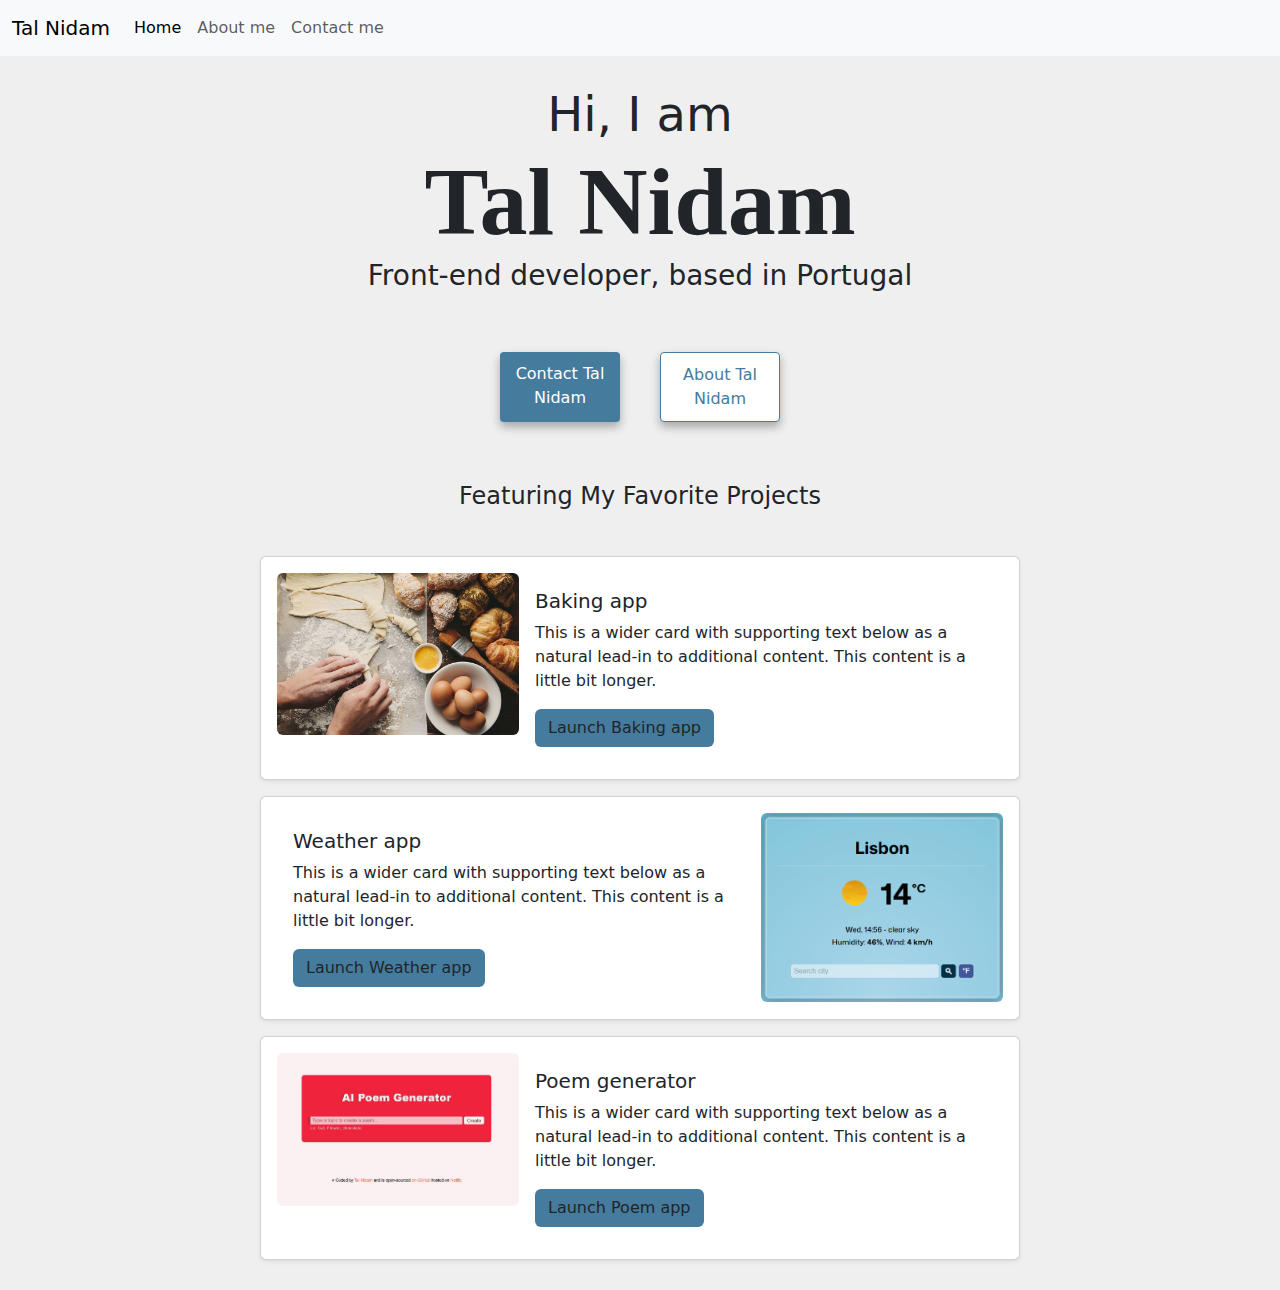
<file: index.html>
<!DOCTYPE html>
<html lang="en">
  <head>
    <meta
      name="description"
      content="Tal Nidam, a front-end developer, presents her code portfolio"
    />

    <meta charset="UTF-8" />
    <meta http-equiv="X-UA-Compatible" content="IE=edge" />
    <meta name="viewport" content="width=device-width, initial-scale=1.0" />
    <title>Front-end developer - Tal Nidam</title>
    <link
      rel="stylesheet"
      href="https://fonts.googleapis.com/css2?family=Material+Symbols+Outlined:opsz,wght,FILL,GRAD@20..48,100..700,0..1,-50..200"
    />
    <link
      href="https://cdn.jsdelivr.net/npm/bootstrap@5.3.3/dist/css/bootstrap.min.css"
      rel="stylesheet"
      integrity="sha384-QWTKZyjpPEjISv5WaRU9OFeRpok6YctnYmDr5pNlyT2bRjXh0JMhjY6hW+ALEwIH"
      crossorigin="anonymous"
    />
    <script
      src="https://cdn.jsdelivr.net/npm/bootstrap@5.3.3/dist/js/bootstrap.bundle.min.js"
      integrity="sha384-YvpcrYf0tY3lHB60NNkmXc5s9fDVZLESaAA55NDzOxhy9GkcIdslK1eN7N6jIeHz"
      crossorigin="anonymous"
    ></script>
    <link rel="stylesheet" href="style.css" />
  </head>
  <body>
    <nav class="navbar navbar-expand-lg bg-body-tertiary">
      <div class="container-fluid">
        <a class="navbar-brand" href="index.html">Tal Nidam</a>
        <button
          class="navbar-toggler"
          type="button"
          data-bs-toggle="collapse"
          data-bs-target="#navbarNav"
          aria-controls="navbarNav"
          aria-expanded="false"
          aria-label="Toggle navigation"
        >
          <span class="navbar-toggler-icon"></span>
        </button>
        <div class="collapse navbar-collapse" id="navbarNav">
          <ul class="navbar-nav">
            <li class="nav-item">
              <a class="nav-link active" aria-current="page" href="index.html"
                >Home</a
              >
            </li>
            <li class="nav-item">
              <a class="nav-link" href="about.html">About me</a>
            </li>
            <li class="nav-item">
              <a class="nav-link" href="contact.html">Contact me</a>
            </li>
          </ul>
        </div>
      </div>
    </nav>
    <h2>Hi, I am</h2>
    <h1>Tal Nidam</h1>
    <h3>Front-end developer, based in Portugal</h3>
    <div class="navigation-links">
      <a href="contact.html" class="contact-link">Contact Tal Nidam</a>
      <a href="about.html" class="about-link">About Tal Nidam</a>
    </div>

    <h4>Featuring My Favorite Projects</h4>
    <div class="cardsContainer">
      <div class="card mb-3 p-3 d-flex align-items-center shadow-sm">
        <div class="row g-0">
          <div class="col-md-4 -3 d-none d-md-block">
            <img
              src="images/baking.jpg"
              class="img-fluid rounded"
              alt="Baking app image, made by Tal Nidam"
            />
          </div>

          <div class="col-md-8">
            <div class="card-body">
              <h5 class="card-title">Baking app</h5>
              <p class="card-text">
                This is a wider card with supporting text below as a natural
                lead-in to additional content. This content is a little bit
                longer.
              </p>
              <p class="card-text">
                <a href="https://thetulatula.github.io/hobbyBaking/">
                  <button type="button" class="btn" target="_blank">
                    Launch Baking app
                  </button>
                </a>
              </p>
            </div>
          </div>
        </div>
      </div>
      <div class="card mb-3 p-3 d-flex align-items-center shadow-sm">
        <div class="row g-0 flex-row-reverse">
          <div class="col-md-4 -3 d-none d-md-block">
            <img
              src="images/weathersunny.png"
              class="img-fluid rounded"
              alt="Weather app image, made by Tal Nidam"
            />
          </div>
          <div class="col-md-8">
            <div class="card-body">
              <h5 class="card-title">Weather app</h5>
              <p class="card-text">
                This is a wider card with supporting text below as a natural
                lead-in to additional content. This content is a little bit
                longer.
              </p>
              <p class="card-text">
                <a href="https://weathertula.netlify.app/"
                  ><button type="button" class="btn" target="_blank">
                    Launch Weather app
                  </button></a
                >
              </p>
            </div>
          </div>
        </div>
      </div>
      <div class="card mb-3 p-3 d-flex align-items-center shadow-sm">
        <div class="row g-0">
          <div class="col-md-4 -3 d-none d-md-block">
            <img
              src="images/poemGenerator.jpg"
              class="img-fluid rounded"
              alt="Poem generator app image, made by Tal Nidam"
            />
          </div>
          <div class="col-md-8">
            <div class="card-body">
              <h5 class="card-title">Poem generator</h5>
              <p class="card-text">
                This is a wider card with supporting text below as a natural
                lead-in to additional content. This content is a little bit
                longer.
              </p>
              <p class="card-text">
                <a href="https://tulapoems.netlify.app/"
                  ><button type="button" class="btn" target="_blank">
                    Launch Poem app
                  </button></a
                >
              </p>
            </div>
          </div>
        </div>
      </div>
    </div>
  </body>
</html>
</file>
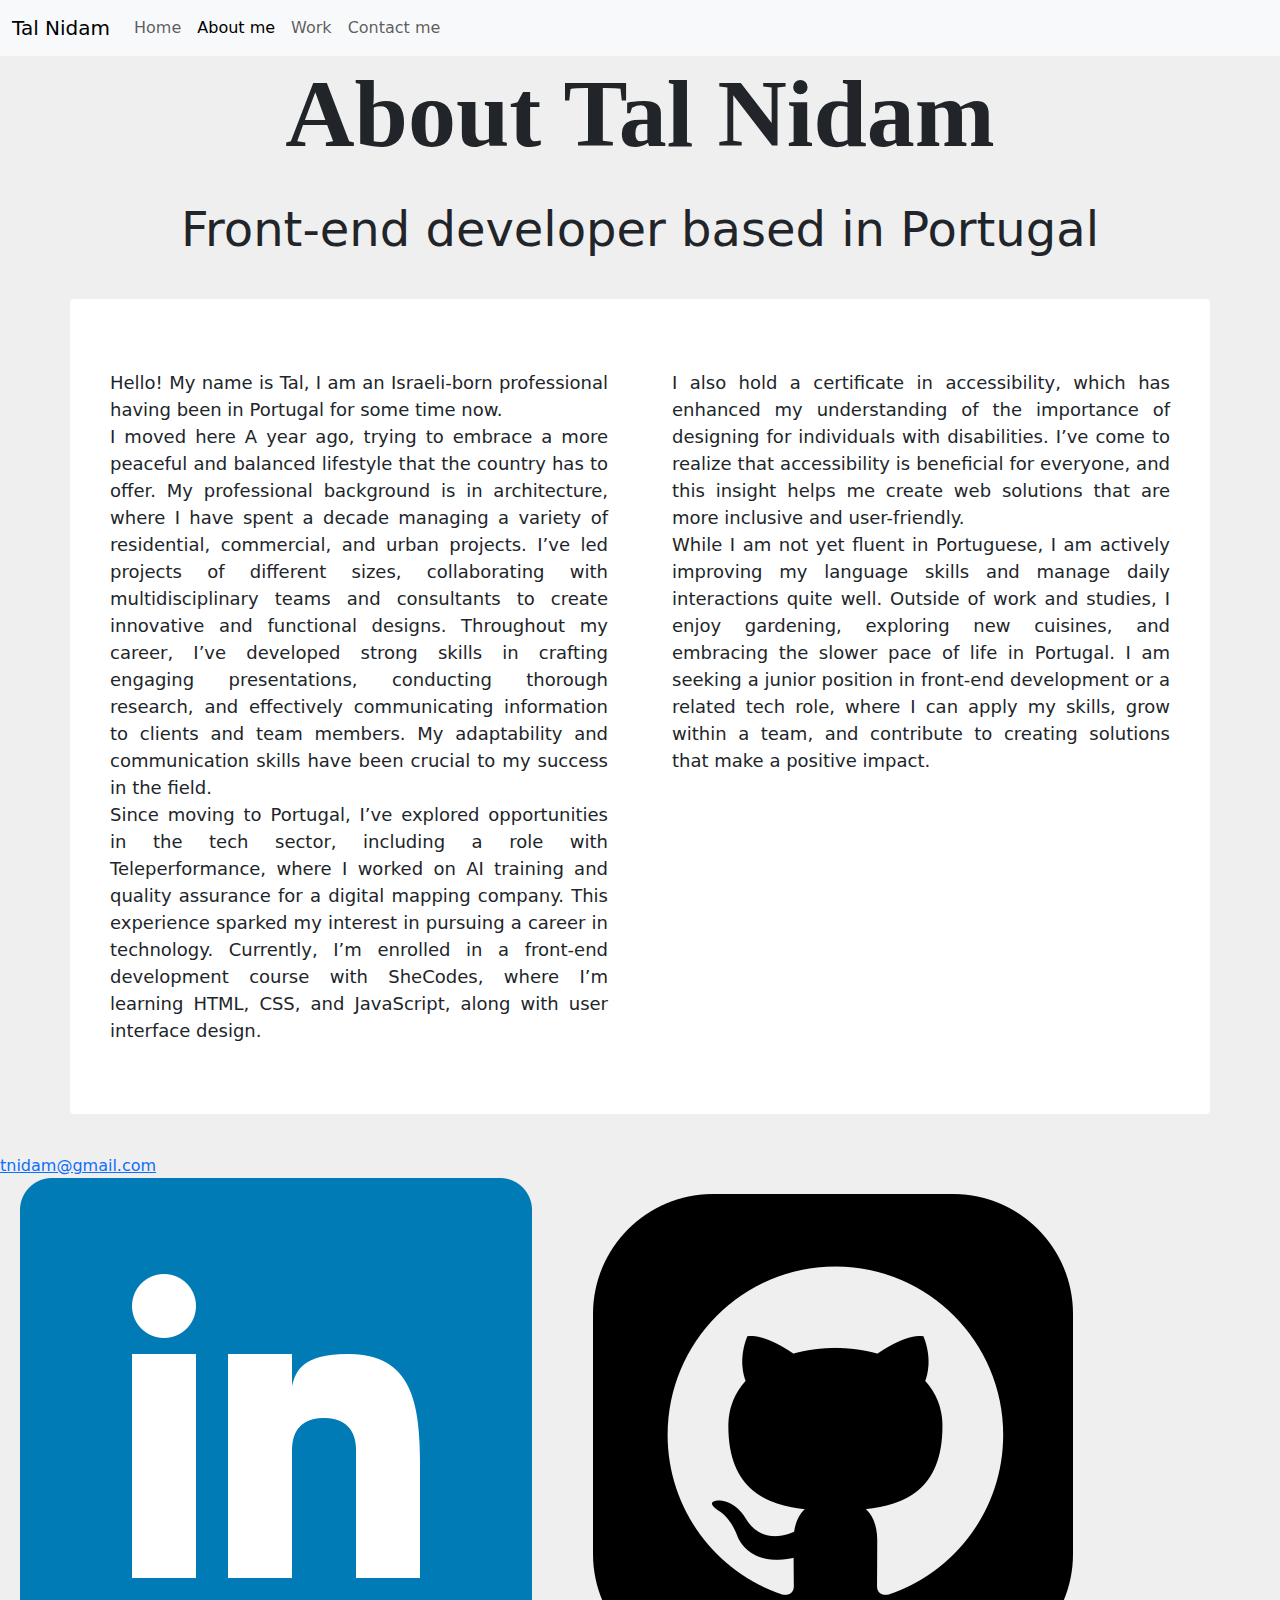
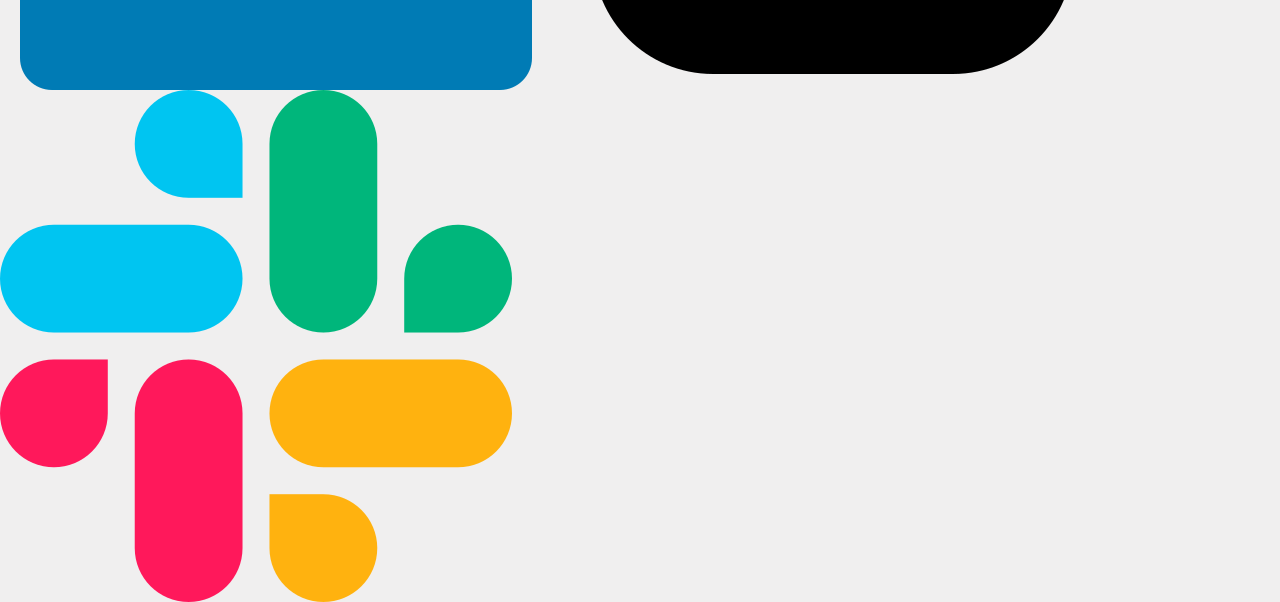
<file: about.html>
<!DOCTYPE html>
<html lang="en">
  <head>
    <meta charset="UTF-8" />
    <meta http-equiv="X-UA-Compatible" content="IE=edge" />
    <meta name="viewport" content="width=device-width, initial-scale=1.0" />
    <link
      href="https://cdn.jsdelivr.net/npm/bootstrap@5.3.3/dist/css/bootstrap.min.css"
      rel="stylesheet"
      integrity="sha384-QWTKZyjpPEjISv5WaRU9OFeRpok6YctnYmDr5pNlyT2bRjXh0JMhjY6hW+ALEwIH"
      crossorigin="anonymous"
    />
    <script
      src="https://cdn.jsdelivr.net/npm/bootstrap@5.3.3/dist/js/bootstrap.bundle.min.js"
      integrity="sha384-YvpcrYf0tY3lHB60NNkmXc5s9fDVZLESaAA55NDzOxhy9GkcIdslK1eN7N6jIeHz"
      crossorigin="anonymous"
    ></script>
    <link rel="stylesheet" href="style.css" />
     <meta
      name="description"
      content="Tal Nidam, a front-end developer based in Portugal, shares her story"
    />
    <title>About Tal Nidam - Front-end developer</title>
  </head>
  <body>
    <nav class="navbar navbar-expand-lg bg-body-tertiary">
      <div class="container-fluid">
        <a class="navbar-brand" href="index.html">Tal Nidam</a>
        <button
          class="navbar-toggler"
          type="button"
          data-bs-toggle="collapse"
          data-bs-target="#navbarNav"
          aria-controls="navbarNav"
          aria-expanded="false"
          aria-label="Toggle navigation"
        >
          <span class="navbar-toggler-icon"></span>
        </button>
        <div class="collapse navbar-collapse" id="navbarNav">
          <ul class="navbar-nav">
            <li class="nav-item">
              <a class="nav-link " aria-current="page" href="index.html" title="Homepage"
                >Home</a
              >
            </li>
            <li class="nav-item">
              <a class="nav-link active" href="about.html" title="About Tal Nidam">About me</a>
            </li>
            <li class="nav-item">
              <a class="nav-link" href="work.html" title="Work portfolio">Work</a>
            </li>
               <li class="nav-item">
              <a class="nav-link" href="contact.html" title="Contact information">Contact me</a>
            </li>
          </ul>
        </div>
      </div>
    </nav>

    <h1>About Tal Nidam</h1>
    <h2>Front-end developer based in Portugal</h2>
<div class="container about-paragraphs">
  <div class="row">
    <div class="col-md-6">
      <p>
        Hello! My name is Tal, I am an Israeli-born professional having been in Portugal for some time now. </br>
        I moved here A year ago, trying to embrace a more peaceful and balanced lifestyle that the country has to offer.
        My professional background is in architecture, where I have spent a decade managing a variety of residential, commercial, and urban projects. 
        I’ve led projects of different sizes, collaborating with multidisciplinary teams and consultants to create innovative and functional designs. 
        Throughout my career, I’ve developed strong skills in crafting engaging presentations, conducting thorough research, and effectively communicating information to clients and team members. 
        My adaptability and communication skills have been crucial to my success in the field.
      </br>Since moving to Portugal, I’ve explored opportunities in the tech sector, including a role with Teleperformance, where I worked on AI training and quality assurance for a digital mapping company.
        This experience sparked my interest in pursuing a career in technology.
      Currently, I’m enrolled in a front-end development course with SheCodes, where I’m learning HTML, CSS, and JavaScript, along with user interface design.</p>
    </div>
    <div class="col-md-6">
      <p>
       I also hold a certificate in accessibility, which has enhanced my understanding of the importance of designing for individuals with disabilities. 
       I’ve come to realize that accessibility is beneficial for everyone, and this insight helps me create web solutions that are more inclusive and user-friendly.</br>
        While I am not yet fluent in Portuguese, I am actively improving my language skills and manage daily interactions quite well.
        Outside of work and studies, I enjoy gardening, exploring new cuisines, and embracing the slower pace of life in Portugal.
        I am seeking a junior position in front-end development or a related tech role, where I can apply my skills, grow within a team, and contribute to creating solutions that make a positive impact.
      </p>
    </div>
  </div>
</div>

    <footer>
      <a href="mailto:tnidam@gmail.com">tnidam@gmail.com</a></br>
      <a
        href="https://www.linkedin.com/in/tal-nidam-44946b185/"
        class="linkedin-link"
        target="_blank"
        ><img src="images/linkedin_social_icon.png" alt="linkedin logo" class="icon"
      /></a>
      <a href="https://github.com/TheTulatula" class="git-link" target="_blank">
        <img src="images/4202858_github_icon.png" alt="gitHub logo" class="icon"
      /></a>
      <a
        href=" https://shecodesio.slack.com/team/U07LF4PB7KP"
        class="slack-link"
        target="_blank"
      >
        <img src="images/slack.png" alt="Slack logo" class="icon"
      /></a>
    </footer>

  </body>
</html>
</file>
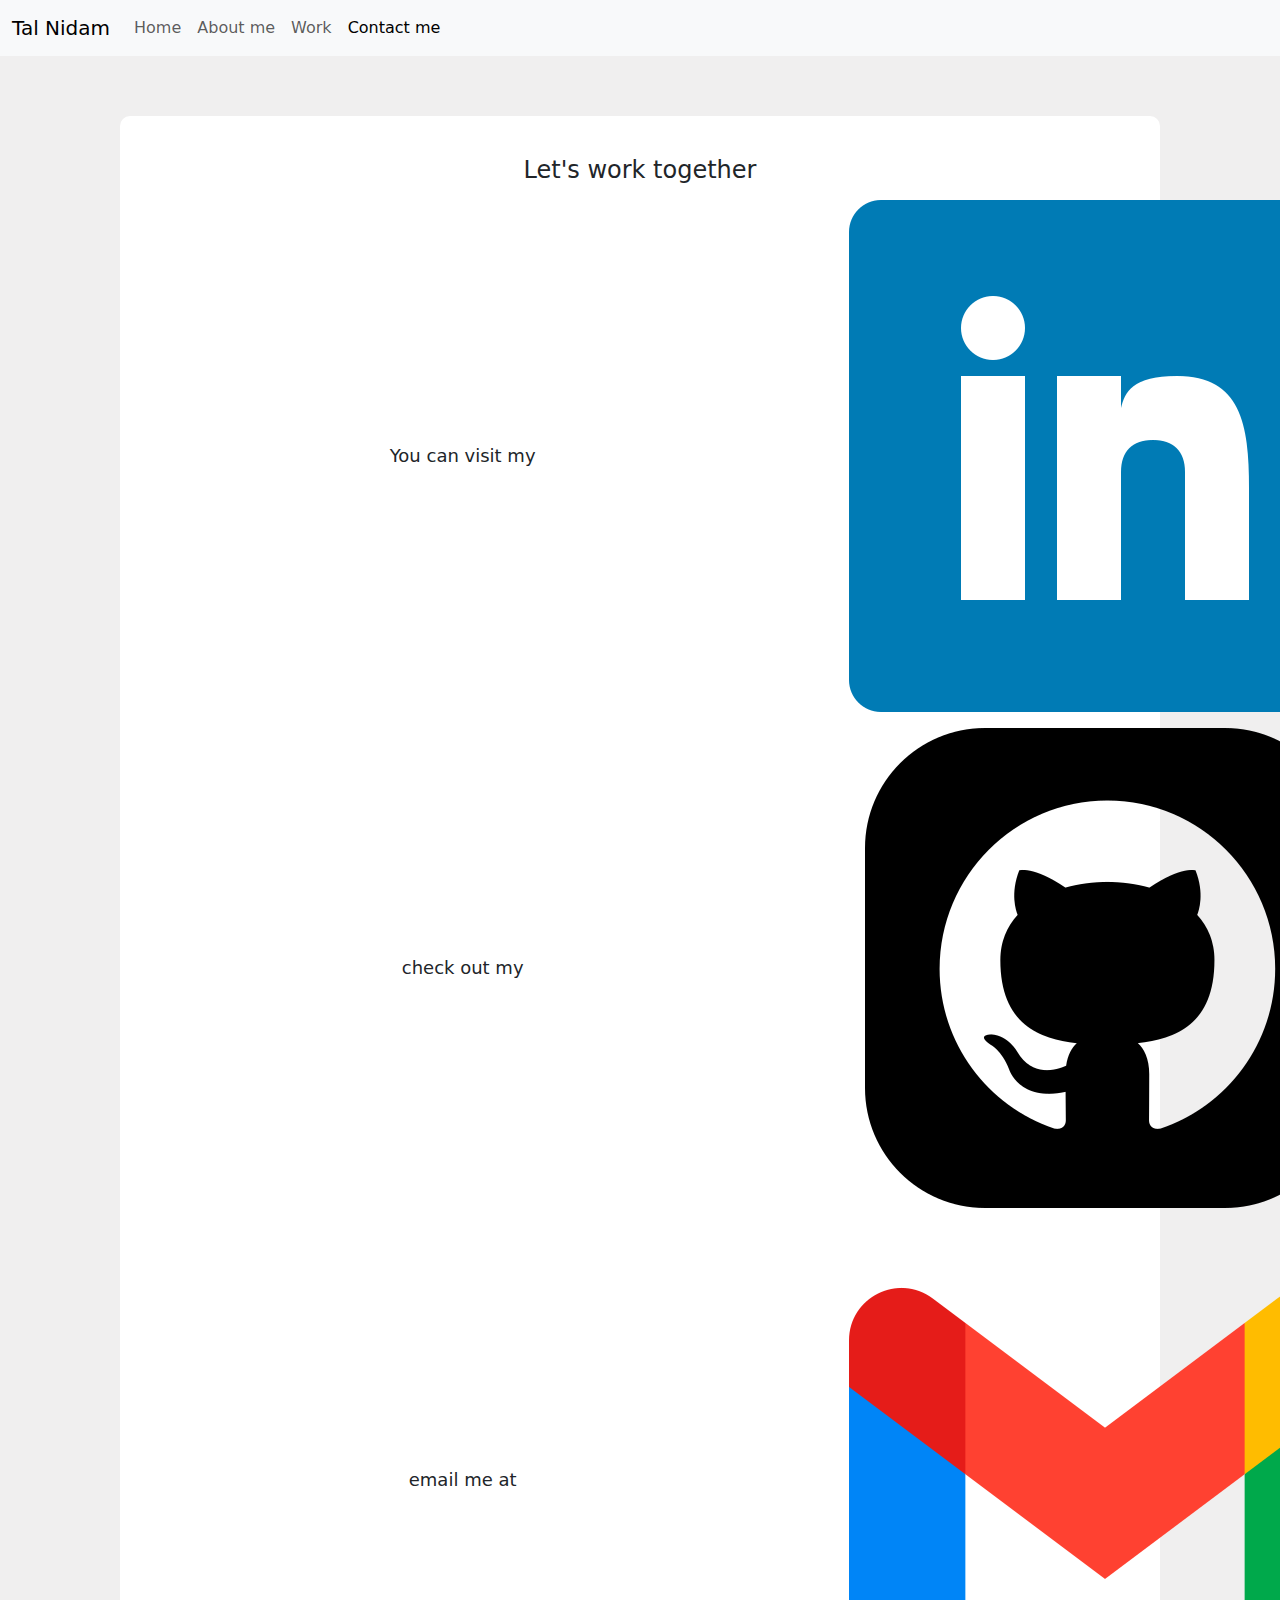
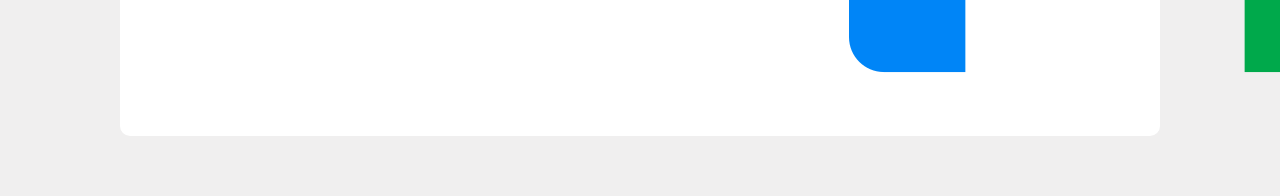
<file: contact.html>
<!DOCTYPE html>
<html lang="en">
  <head>
    <meta
      name="description"
      content="Tal Nidam, a front-end developer, presents her code portfolio"
    />

    <meta charset="UTF-8" />
    <meta http-equiv="X-UA-Compatible" content="IE=edge" />
    <meta name="viewport" content="width=device-width, initial-scale=1.0" />
    <meta
      name="description"
      content="Contact Tal Nidam, a front-end developer based in Portugal"
    />
    <title>Contact Tal Nidam - Front-end developer based in Portugal</title>
    <link
      rel="stylesheet"
      href="https://fonts.googleapis.com/css2?family=Material+Symbols+Outlined:opsz,wght,FILL,GRAD@20..48,100..700,0..1,-50..200"
    />
    <link
      href="https://cdn.jsdelivr.net/npm/bootstrap@5.3.3/dist/css/bootstrap.min.css"
      rel="stylesheet"
      integrity="sha384-QWTKZyjpPEjISv5WaRU9OFeRpok6YctnYmDr5pNlyT2bRjXh0JMhjY6hW+ALEwIH"
      crossorigin="anonymous"
    />
    <script
      src="https://cdn.jsdelivr.net/npm/bootstrap@5.3.3/dist/js/bootstrap.bundle.min.js"
      integrity="sha384-YvpcrYf0tY3lHB60NNkmXc5s9fDVZLESaAA55NDzOxhy9GkcIdslK1eN7N6jIeHz"
      crossorigin="anonymous"
    ></script>
    <link rel="stylesheet" href="style.css" />
  </head>
  <body>
    <nav class="navbar navbar-expand-lg bg-body-tertiary">
      <div class="container-fluid">
        <a class="navbar-brand" href="index.html">Tal Nidam</a>
        <button
          class="navbar-toggler"
          type="button"
          data-bs-toggle="collapse"
          data-bs-target="#navbarNav"
          aria-controls="navbarNav"
          aria-expanded="false"
          aria-label="Toggle navigation"
        >
          <span class="navbar-toggler-icon"></span>
        </button>
        <div class="collapse navbar-collapse" id="navbarNav">
          <ul class="navbar-nav">
            <li class="nav-item">
              <a
                class="nav-link"
                aria-current="page"
                href="index.html"
                title="Homepage"
                >Home</a
              >
            </li>
            <li class="nav-item">
              <a class="nav-link" href="about.html" title="About Tal Nidam"
                >About me</a
              >
            </li>
            <li class="nav-item">
              <a class="nav-link" href="work.html" title="Work portfolio"
                >Work</a
              >
            </li>
            <li class="nav-item">
              <a
                class="nav-link active"
                href="contact.html"
                title="Contact information"
                >Contact me</a
              >
            </li>
          </ul>
        </div>
      </div>
    </nav>
    <div id="contact">
      <h4>Let's work together</h4>
      <div class="contactContainer">
        <div class="row align-items-center contactRow">
          <div class="col-sm-8">You can visit my</div>
          <div class="col-sm-4">
            <a
              href="https://www.linkedin.com/in/tal-nidam-44946b185/"
              class="linkedin-link"
              target="_blank"
              ><img
                src="images/linkedin_social_icon.png"
                alt="linkedin logo"
                class="icon"
            /></a>
          </div>
        </div>
        <div class="row align-items-center contactRow">
          <div class="col-sm-8">check out my</div>

          <div class="col-sm-4">
            <a
              href="https://github.com/TheTulatula"
              class="git-link"
              target="_blank"
            >
              <img
                src="images/4202858_github_icon.png"
                alt="gitHub logo"
                class="icon"
            /></a>
          </div>
        </div>
        <div class="row align-items-center contactRow">
          <div class="col-sm-8">email me at</div>
          <div class="col-sm-4">
            <a href="mailto:Tnidam@gmail.com" class="email-link"
              ><img src="images/gmail.png" alt="Gmail logo" class="icon"
            /></a>
          </div>
        </div>
      </div>
    </div>
  </body>
</html>
</file>
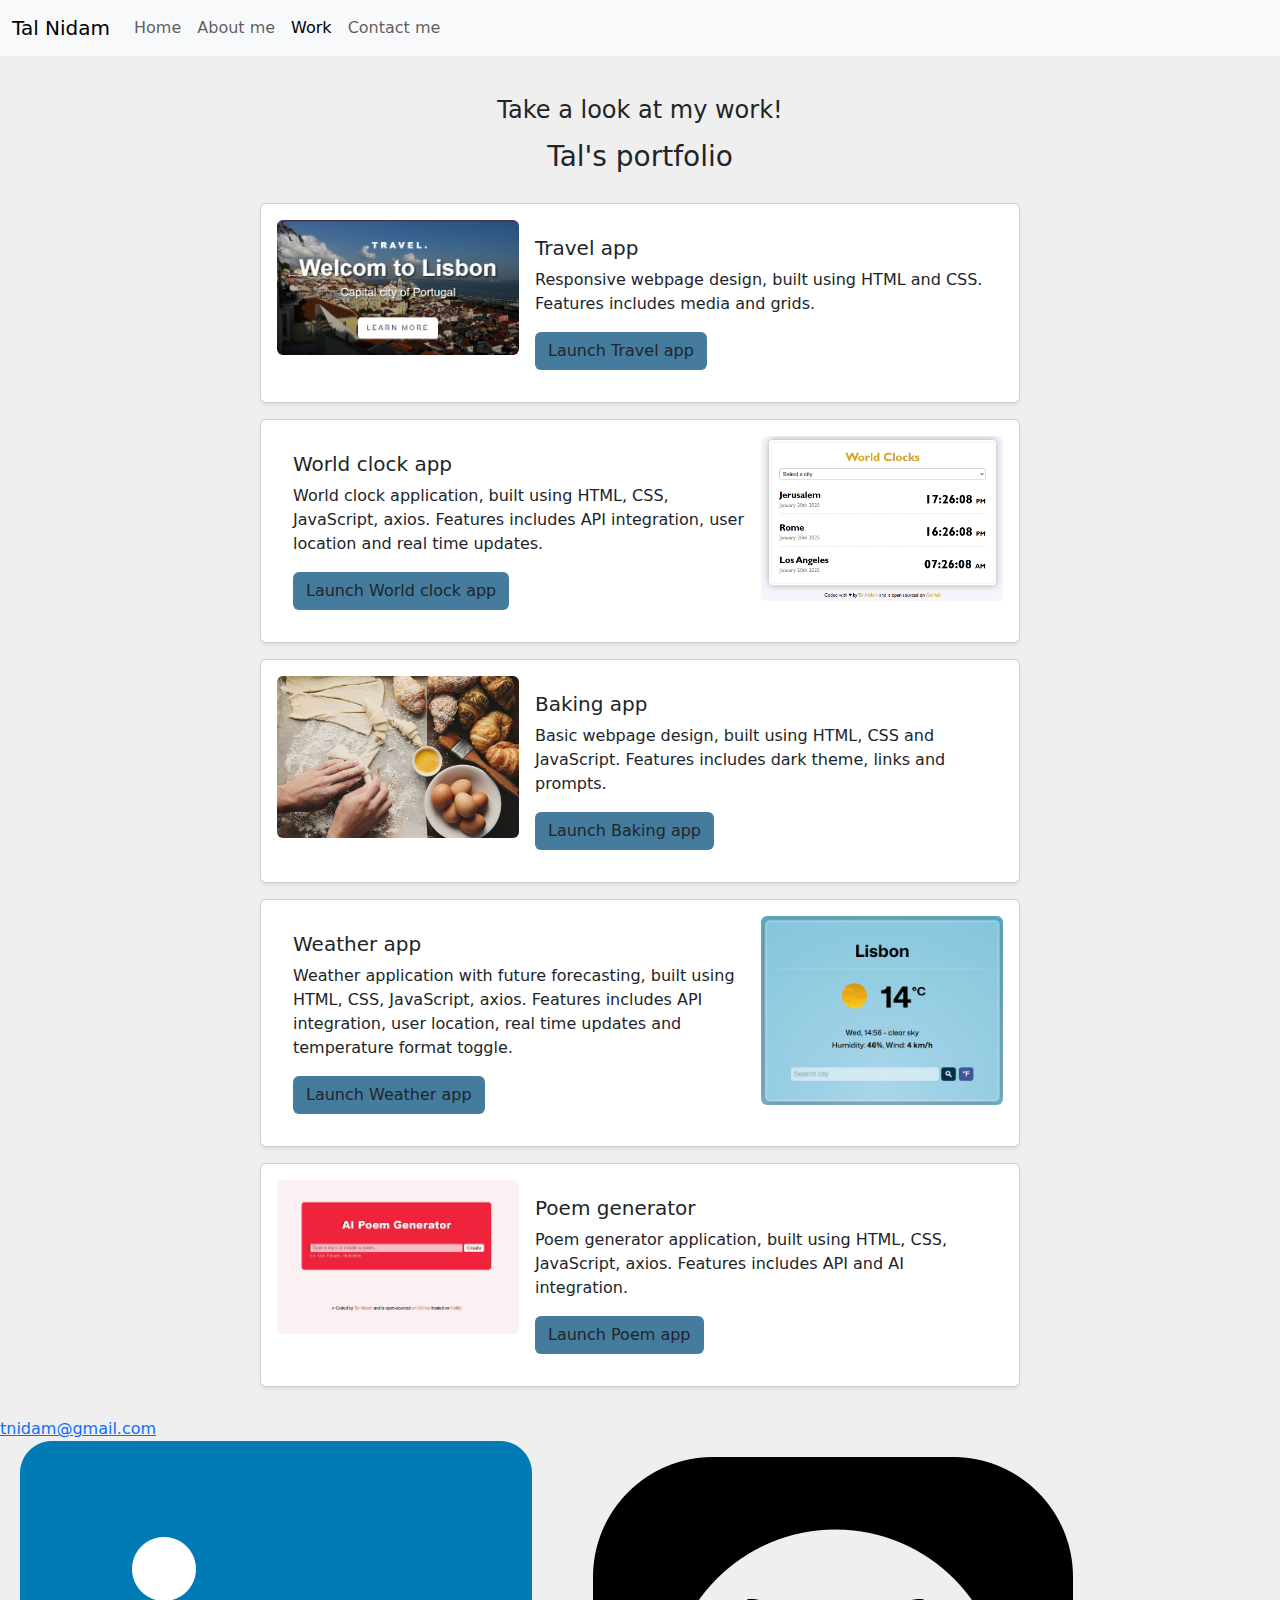
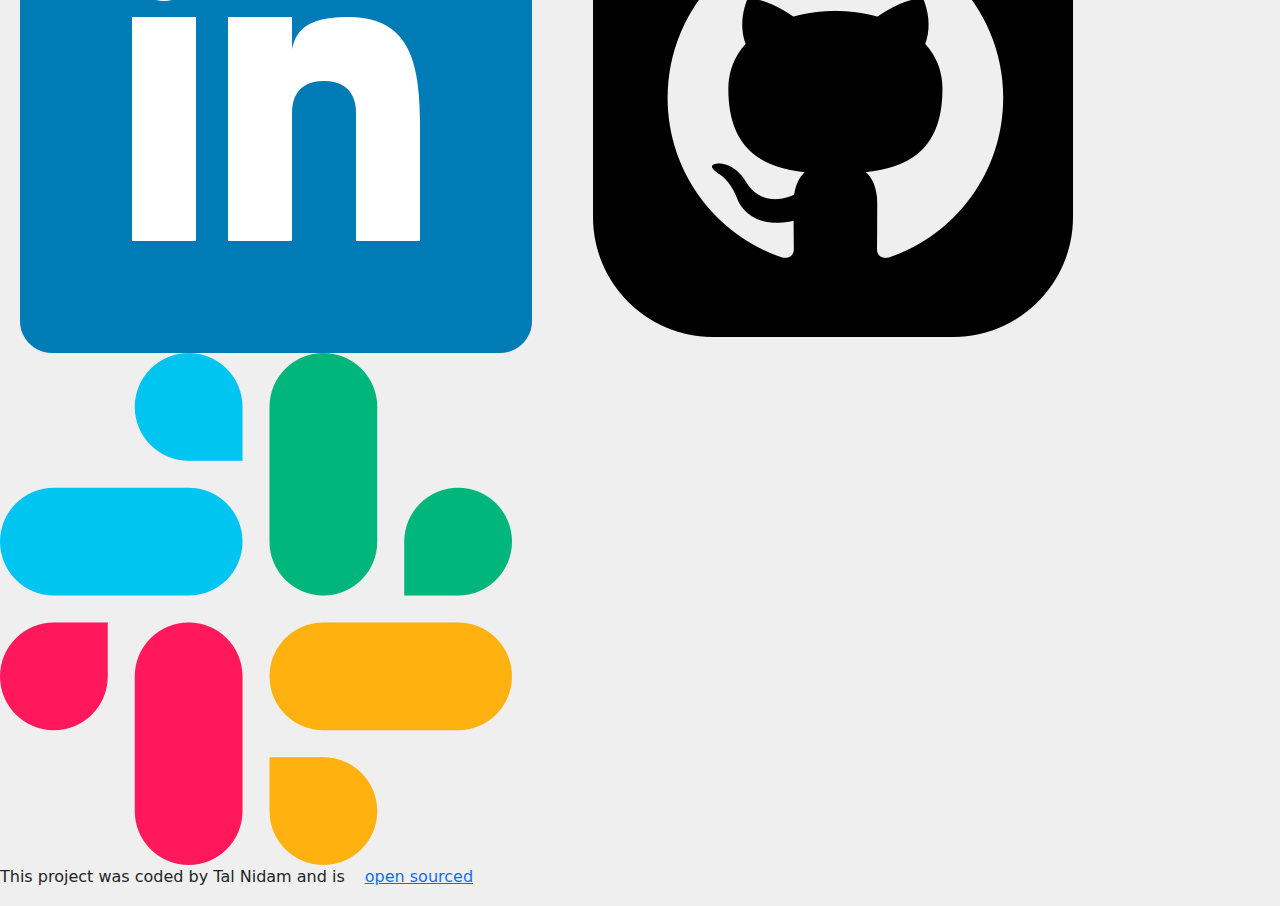
<file: work.html>
<!DOCTYPE html>
<html lang="en">
  <head>
    <meta
      name="description"
      content="Tal Nidam, a front-end developer, presents her code portfolio"
    />
     <meta property="og:image" content="https://github.com/TheTulatula/portfolioTula/blob/main/images/portfolio.png" />

    <meta charset="UTF-8" />
    <meta http-equiv="X-UA-Compatible" content="IE=edge" />
    <meta name="viewport" content="width=device-width, initial-scale=1.0" />
     <meta
      name="description"
      content="Tal Nidam, a front-end developer based in Portugal, presents her code portfolio"
    />
    <title>Portfolio - Tal Nidam</title>
    <link
      rel="stylesheet"
      href="https://fonts.googleapis.com/css2?family=Material+Symbols+Outlined:opsz,wght,FILL,GRAD@20..48,100..700,0..1,-50..200"
    />
    <link
      href="https://cdn.jsdelivr.net/npm/bootstrap@5.3.3/dist/css/bootstrap.min.css"
      rel="stylesheet"
      integrity="sha384-QWTKZyjpPEjISv5WaRU9OFeRpok6YctnYmDr5pNlyT2bRjXh0JMhjY6hW+ALEwIH"
      crossorigin="anonymous"
    />
    <script
      src="https://cdn.jsdelivr.net/npm/bootstrap@5.3.3/dist/js/bootstrap.bundle.min.js"
      integrity="sha384-YvpcrYf0tY3lHB60NNkmXc5s9fDVZLESaAA55NDzOxhy9GkcIdslK1eN7N6jIeHz"
      crossorigin="anonymous"
    ></script>
    <link rel="stylesheet" href="style.css" />
  </head>
  <body>
    <nav class="navbar navbar-expand-lg bg-body-tertiary">
      <div class="container-fluid">
        <a class="navbar-brand" href="index.html">Tal Nidam</a>
        <button
          class="navbar-toggler"
          type="button"
          data-bs-toggle="collapse"
          data-bs-target="#navbarNav"
          aria-controls="navbarNav"
          aria-expanded="false"
          aria-label="Toggle navigation"
        >
          <span class="navbar-toggler-icon"></span>
        </button>
        <div class="collapse navbar-collapse" id="navbarNav">
          <ul class="navbar-nav">
            <li class="nav-item">
              <a class="nav-link " aria-current="page" href="index.html" title="Homepage"
                >Home</a
              >
            </li>
            <li class="nav-item">
              <a class="nav-link" href="about.html" title="About Tal Nidam">About me</a>
            </li>
            <li class="nav-item">
              <a class="nav-link active" href="work.html" title="Work portfolio">Work</a>
            </li>
            <li class="nav-item">
              <a class="nav-link" href="contact.html" title="Contact information">Contact me</a>
            </li>
          </ul>
        </div>
      </div>
    </nav>

    <h4>Take a look at my work!</h4>
    <h3>Tal's portfolio</h3>

    <div class="cardsContainer">

 <div class="card mb-3 p-3 d-flex align-items-center shadow-sm">
        <div class="row g-0">
          <div class="col-md-4 d-none d-md-block">
             <a href="https://github.com/TheTulatula/travelProject" target="_blank" title="Travel app code" >
            <img
              src="images/travelprojectpic.png"
              class="img-fluid rounded small-image"
              alt="Travel app image, built by Tal Nidam"
            /></a>
          </div>
          <div class="col-md-8">
            <div class="card-body">
              <h5 class="card-title">Travel app</h5>
              <p class="card-text">
                Responsive webpage design, built using HTML and CSS.
                Features includes media and grids.
              </p>
              <p class="card-text">
                <a
                  href="https://travellisbon.netlify.app/"
                  target="_blank"
                >
                  <button type="button" class="btn" title="Travel app">Launch Travel app</button>
                </a>
              </p>
            </div>
          </div>
        </div>
      </div>



      <div class="card mb-3 p-3 d-flex align-items-center shadow-sm">
        <div class="row g-0 flex-row-reverse">
          <div class="col-md-4 d-none d-md-block">
            <a href="https://github.com/TheTulatula/worldClock" target="_blank" title="Clock app code" >
            <img
              src="images/clock.png"
              class="img-fluid rounded small-image"
              alt="Weather app image, built by Tal Nidam"
            />
          </a>
          </div>
          <div class="col-md-8">
            <div class="card-body">
              <h5 class="card-title">World clock app</h5>
              <p class="card-text">
                World clock application, built using HTML,
                CSS, JavaScript, axios. Features includes API integration, user
                location and real time updates.
              </p>
              <p class="card-text">
                <a href="https://tulaworldclock.netlify.app/" target="_blank"
                  ><button type="button" class="btn" title="clock app">
                    Launch World clock app
                  </button></a
                >
              </p>
            </div>
          </div>
        </div>
      </div>
     
      <div class="card mb-3 p-3 d-flex align-items-center shadow-sm">
        <div class="row g-0">
          <div class="col-md-4 d-none d-md-block">
             <a href="https://github.com/TheTulatula/hobbyBaking" target="_blank" title="Baking app code" >
            <img
              src="images/baking.jpg"
              class="img-fluid rounded small-image"
              alt="Baking app image, built by Tal Nidam"
            /></a>
          </div>
          <div class="col-md-8">
            <div class="card-body">
              <h5 class="card-title">Baking app</h5>
              <p class="card-text">
                Basic webpage design, built using HTML, CSS and JavaScript.
                Features includes dark theme, links and prompts.
              </p>
              <p class="card-text">
                <a
                  href="https://thetulatula.github.io/hobbyBaking/"
                  target="_blank"
                >
                  <button type="button" class="btn" title="baking app">Launch Baking app</button>
                </a>
              </p>
            </div>
          </div>
        </div>
      </div>

       <div class="card mb-3 p-3 d-flex align-items-center shadow-sm">
        <div class="row g-0 flex-row-reverse">
          <div class="col-md-4 d-none d-md-block">
                <a href="https://github.com/TheTulatula/weatherTula" target="_blank" title="Weather app code" >
            <img
              src="images/weathersunny.png"
              class="img-fluid rounded small-image"
              alt="Weather app image, built by Tal Nidam"
            /></a>
          </div>
          <div class="col-md-8">
            <div class="card-body">
              <h5 class="card-title">Weather app</h5>
              <p class="card-text">
                Weather application with future forecasting, built using HTML,
                CSS, JavaScript, axios. Features includes API integration, user
                location, real time updates and temperature format toggle.
              </p>
              <p class="card-text">
                <a href="https://weathertula.netlify.app/" target="_blank"
                  ><button type="button" class="btn" title="weather app">
                    Launch Weather app
                  </button></a
                >
              </p>
            </div>
          </div>
        </div>
      </div>


      <div class="card mb-3 p-3 d-flex align-items-center shadow-sm">
        <div class="row g-0">
          <div class="col-md-4 d-none d-md-block">
                <a href="https://github.com/TheTulatula/poemGenerator" target="_blank" title="Poem app code" >
            <img
              src="images/poemGenerator.jpg"
              class="img-fluid rounded small-image"
              alt="Poem generator app image, built by Tal Nidam"
            /></a>
          </div>
          <div class="col-md-8">
            <div class="card-body">
              <h5 class="card-title">Poem generator</h5>
              <p class="card-text">
                Poem generator application, built using HTML, CSS, JavaScript,
                axios. Features includes API and AI integration.
              </p>
              <p class="card-text">
                <a href="https://tulapoems.netlify.app/" target="_blank"
                  ><button type="button" class="btn" title="poem app">Launch Poem app</button></a
                >
              </p>
            </div>
          </div>
        </div>
      </div>
    </div>

        <footer>
      <a href="mailto:tnidam@gmail.com">tnidam@gmail.com</a></br>
      <a
        href="https://www.linkedin.com/in/tal-nidam-44946b185/"
        class="linkedin-link"
        target="_blank"
        ><img src="images/linkedin_social_icon.png" alt="linkedin logo" class="icon"
      /></a>
      <a href="https://github.com/TheTulatula" class="git-link" target="_blank">
        <img src="images/4202858_github_icon.png" alt="gitHub logo" class="icon"
      /></a>
      <a
        href=" https://shecodesio.slack.com/team/U07LF4PB7KP"
        class="slack-link"
        target="_blank"
      >
        <img src="images/slack.png" alt="Slack logo" class="icon"
      /></a>
      <p class="footer">
      This project was coded by Tal Nidam and is<a href="https://github.com/TheTulatula/portfolioTula" class="git-link" target="_blank">open sourced </a> </p>
    </footer>
  </body>
</html>
</file>
<file: style.css>
:root {
  --primary-color: #457b9d;
  --secondary-color: white;
  --box-shadow: 0 5px 10px rgba(0, 0, 0, 0.3);
}

body {
  margin: auto;

  background-color: rgb(240, 239, 239);
}

h1,
h2,
h3,
h4 {
  text-align: center;
  margin: 0;
}

h1 {
  font-size: 96px;
  font-family: playfair;
  font-weight: bold;
}

h2 {
  font-size: 48px;
  padding-top: 30px;
}

h3 {
  font-size: 28px;
}
h4 {
  font-size: 24px;
  padding: 40px 0px 15px 0px;
}
.cardsContainer {
  max-width: 800px;
  margin: 30px auto;
  padding: 0 20px;
}
.card {
  max-width: 100%;
}
.btn {
  background-color: #457b9d;
}

.navigation-links {
  display: flex;
  margin-top: 40px;
  justify-content: center;
}

.navigation-links a {
  margin: 20px;
  border-radius: 4px;
  padding: 10px 10px;
  text-decoration: none;
  display: flex;
  text-align: center;
  justify-content: center;
}

.contact-link {
  background: var(--primary-color);
  box-shadow: var(--box-shadow);
  color: white;

  width: 120px;
}

.about-link {
  color: var(--primary-color);
  border: 1px solid var(--primary-color);
  background-color: var(--secondary-color);
  box-shadow: var(--box-shadow);
  width: 120px;
}
.about-paragraphs {
  background: var(--secondary-color);
  margin: 40px auto;
  padding: 20px;
  border-radius: 4px;
  font-size: 18px;
  line-height: 1.5;
}
.about-paragraphs p {
  text-align: justify;
  margin: 30px 0;
  padding: 20px;
}

#contact {
  text-align: center;
  margin: 60px 120px;
  font-size: 18px;
  background-color: white;
  border-radius: 10px;
}
#contact p {
  margin: 30px;
  line-height: 2.5;
  padding-bottom: 30px;
  justify-content: center;
}

.email-link,
.linkedin-link,
.git-link {
  padding: 20px;
}

@media (max-width: 600px) {
  h1 {
    font-size: 48px;
  }
  h2 {
    font-size: 32px;
  }
  h3,
  h4 {
    font-size: 22px;
  }
  .small-image {
    width: 50%;
  }
  #contact {
    margin: 30px 60px;
  }
}
</file>
